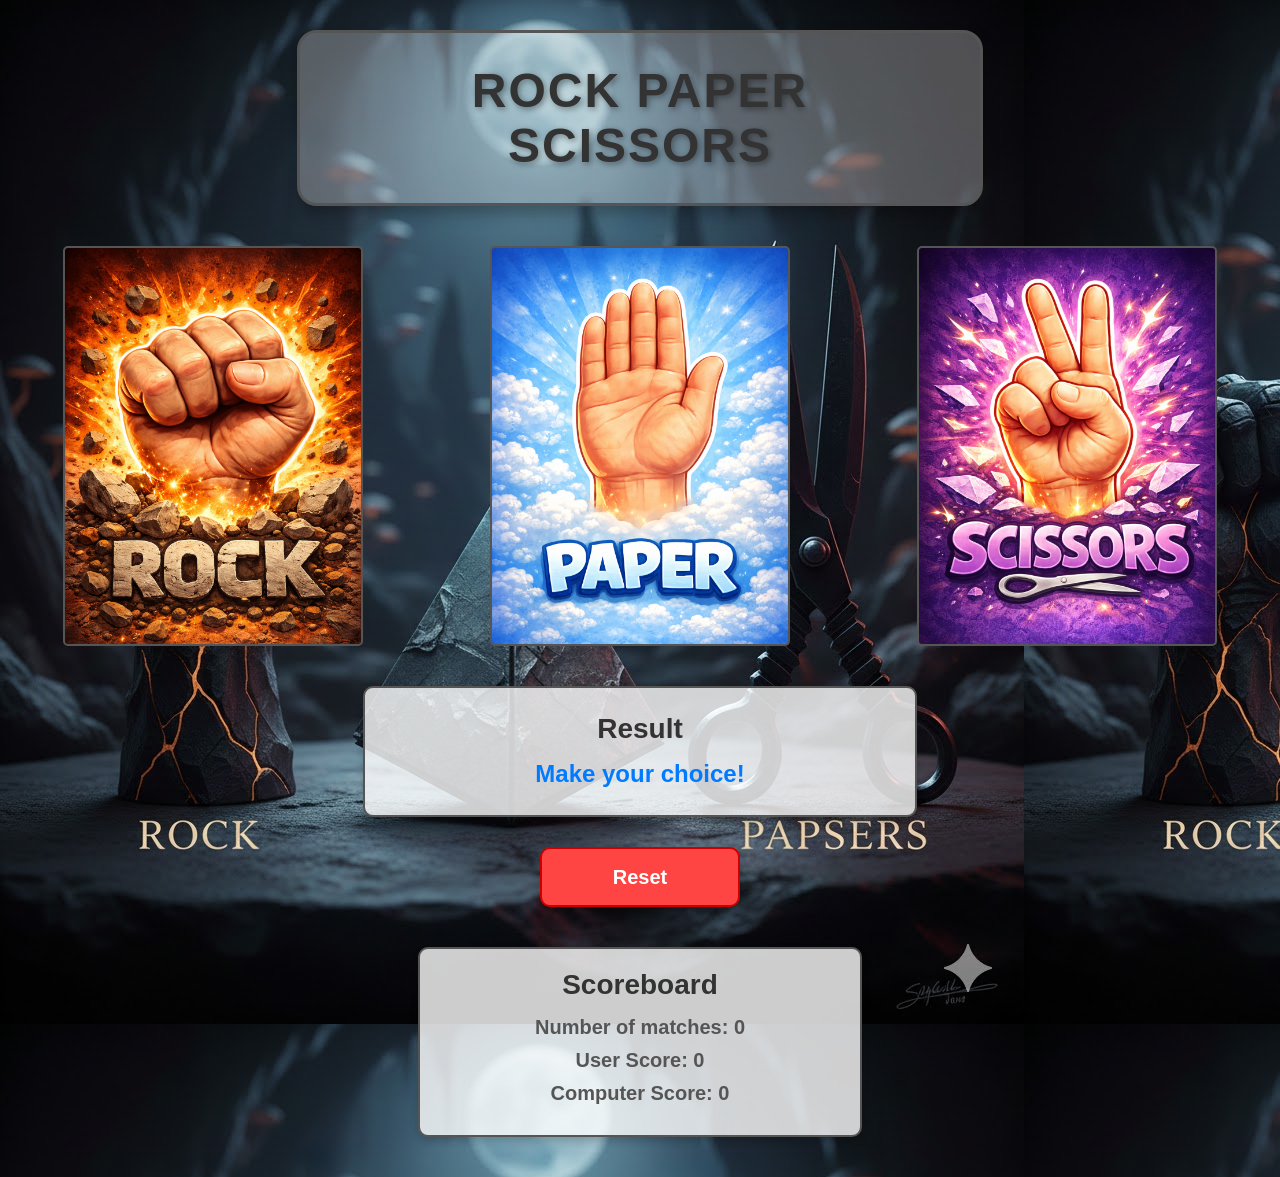
<file: index.html>
<!DOCTYPE html>
<html lang="en">
<head>
    <meta charset="UTF-8">
    <meta name="viewport" content="width=device-width, initial-scale=1.0">
    <title>Rock paper scissors</title>
    <link rel="stylesheet" href="style.css">
    <link rel="icon" type="image/png" href="favicon.png">
</head>
<body>
    <h1>Rock paper scissors</h1>
       <div class="choice">
            <button id="rock"></button>
            <button id="paper"></button>
            <button id="scissors"></button>
        </div>

         <div class="result">
            <h2>Result</h2>
            <p id="result-text">Make your choice!</p>
        </div>

        <div class="reset">
            <button id="reset">Reset</button>
        </div>
        <div class="scoreboard">
            <h2>Scoreboard</h2>
            <p id="noofmatches">Number of matches: 0</p>
            <p id="user-score">User Score: 0</p>
            <p id="computer-score">Computer Score: 0</p>
        </div>
       
    </div>
    <script src="script.js"></script>

</body>
</html>
</file>
<file: style.css>
*{
    margin: 0;
    padding: 0;
}

body{
    font-family: Arial, sans-serif;
    background-color: #f0f0f0;       
    background-image: url(bgpic.png); 
    background-size: auto;
}

h1{
    text-align: center;
    margin: 30px auto;
    padding: 30px 40px;
    background-color: rgba(240, 240, 240, 0.30);
    background-size: 180px;
    background-position: center;
    background-repeat: no-repeat;
    color: #333;
    font-size: 48px;
    font-weight: bold;
    border: 3px solid #555;
    border-radius: 20px;
    width: 600px;
    box-shadow: 0 8px 16px rgba(0, 0, 0, 0.3);
    text-shadow: 2px 2px 6px rgba(0, 0, 0, 0.4);
    letter-spacing: 2px;
    text-transform: uppercase;
    
   }


.choice{
    display: flex;
    justify-content: space-around;
    text-align: center;
    margin-top: 30px;
}
#rock{
    width: 300px;
    height: 400px;
    display: flex;
    display: inline;
    margin: 10px auto;
    padding: 10px 20px;
    font-size: 16px;
    cursor: pointer;
    border: none;
    border-radius: 5px;
    background-image: url(caht\ rock.png) ; 
    background-color: #333;
    color: white;
    background-size: cover;
    border: 2px solid #555;


}
#paper{
    width: 300px;
    height: 400px;
    display: flex;
    display: inline;
    margin: 10px auto;
    padding: 10px 20px;
    font-size: 16px;
    cursor: pointer;
    border: none;
    border-radius: 5px;
    background-image: url(chat\ paper.png) ; 
    color: white;
    background-size: cover;
    border: 2px solid #555;

}
#scissors{
    width: 300px;
    height: 400px;
    display: flex;
    display: inline;
    margin: 10px auto;
    padding: 10px 20px;
    font-size: 16px;
    cursor: pointer;
    border: none;
    border-radius: 5px;
    background-image: url(chat\ scissors.png) ;
    background-size: cover;
    color: white;
    border: 2px solid #555;
    background-size: cover;
}

#rock:hover, #paper:hover, #scissors:hover{
    transform: scale(1.05);
    transition: transform 0.2s;
    box-shadow: 0 6px 12px rgba(3, 3, 3, 0.9);
    

}

.scoreboard{
    background-color: rgba(255, 255, 255, 0.8);
    width: 400px;
    margin: 40px auto;
    padding: 20px;
    border-radius: 10px;
    border: 2px solid #555;
    box-shadow: 0 4px 8px rgba(0, 0, 0, 0.2);
}

.scoreboard h2{
    text-align: center;
    color: #333;
    margin-bottom: 15px;
    font-size: 28px;
}

.scoreboard p{
    text-align: center;
    font-size: 20px;
    color: #555;
    margin: 10px 0;
    font-weight: bold;
}

.reset{
    text-align: center;
    margin: 30px auto;
}

#reset{
    width: 200px;
    height: 60px;
    font-size: 20px;
    font-weight: bold;
    cursor: pointer;
    border: none;
    border-radius: 10px;
    background-color: #ff4444;
    color: white;
    border: 2px solid #cc0000;
    box-shadow: 0 4px 8px rgba(0, 0, 0, 0.2);
    transition: all 0.3s;
}

#reset:hover{
    background-color: #cc0000;
    transform: scale(1.1);
    box-shadow: 0 6px 12px rgba(0, 0, 0, 0.3);
}

.result{
    background-color: rgba(255, 255, 255, 0.8);
    width: 500px;
    margin: 30px auto;
    padding: 25px;
    border-radius: 10px;
    border: 2px solid #555;
    box-shadow: 0 4px 8px rgba(0, 0, 0, 0.2);
}

.result h2{
    text-align: center;
    color: #333;
    margin-bottom: 15px;
    font-size: 28px;
}

#result-text{
    text-align: center;
    font-size: 24px;
    color: #007bff;
    font-weight: bold;
    min-height: 30px;
}

/* Win animation */
@keyframes win-pop {
    0% { transform: scale(1); box-shadow: 0 4px 8px rgba(0,0,0,0.2); border-color: #555; }
    40% { transform: scale(1.05); box-shadow: 0 10px 20px rgba(0, 200, 83, 0.5); border-color: #2ecc71; }
    100% { transform: scale(1); box-shadow: 0 6px 12px rgba(0,0,0,0.25); border-color: #555; }
}

.result.win-animate {
    animation: win-pop 700ms ease-out;
}

.result.win-animate #result-text {
    color: #2ecc71;
}
</file>
<file: stonepprscissors.css>
*{
    margin: 0;
    padding: 0;
}

body{
    font-family: Arial, sans-serif;
    background-color: #f0f0f0;       
    background-image: url(bgpic.png); 
    background-size: auto;
}

h1{
    text-align: center;
    margin: 30px auto;
    padding: 30px 40px;
    background-color: rgba(240, 240, 240, 0.30);
    background-size: 180px;
    background-position: center;
    background-repeat: no-repeat;
    color: #333;
    font-size: 48px;
    font-weight: bold;
    border: 3px solid #555;
    border-radius: 20px;
    width: 600px;
    box-shadow: 0 8px 16px rgba(0, 0, 0, 0.3);
    text-shadow: 2px 2px 6px rgba(0, 0, 0, 0.4);
    letter-spacing: 2px;
    text-transform: uppercase;
    
   }


.choice{
    display: flex;
    justify-content: space-around;
    text-align: center;
    margin-top: 30px;
}
#rock{
    width: 300px;
    height: 400px;
    display: flex;
    display: inline;
    margin: 10px auto;
    padding: 10px 20px;
    font-size: 16px;
    cursor: pointer;
    border: none;
    border-radius: 5px;
    background-image: url(caht\ rock.png) ; 
    background-color: #333;
    color: white;
    background-size: cover;
    border: 2px solid #555;


}
#paper{
    width: 300px;
    height: 400px;
    display: flex;
    display: inline;
    margin: 10px auto;
    padding: 10px 20px;
    font-size: 16px;
    cursor: pointer;
    border: none;
    border-radius: 5px;
    background-image: url(chat\ paper.png) ; 
    color: white;
    background-size: cover;
    border: 2px solid #555;

}
#scissors{
    width: 300px;
    height: 400px;
    display: flex;
    display: inline;
    margin: 10px auto;
    padding: 10px 20px;
    font-size: 16px;
    cursor: pointer;
    border: none;
    border-radius: 5px;
    background-image: url(chat\ scissors.png) ;
    background-size: cover;
    color: white;
    border: 2px solid #555;
    background-size: cover;
}

#rock:hover, #paper:hover, #scissors:hover{
    transform: scale(1.05);
    transition: transform 0.2s;
    box-shadow: 0 6px 12px rgba(3, 3, 3, 0.9);
    

}

.scoreboard{
    background-color: rgba(255, 255, 255, 0.8);
    width: 400px;
    margin: 40px auto;
    padding: 20px;
    border-radius: 10px;
    border: 2px solid #555;
    box-shadow: 0 4px 8px rgba(0, 0, 0, 0.2);
}

.scoreboard h2{
    text-align: center;
    color: #333;
    margin-bottom: 15px;
    font-size: 28px;
}

.scoreboard p{
    text-align: center;
    font-size: 20px;
    color: #555;
    margin: 10px 0;
    font-weight: bold;
}

.reset{
    text-align: center;
    margin: 30px auto;
}

#reset{
    width: 200px;
    height: 60px;
    font-size: 20px;
    font-weight: bold;
    cursor: pointer;
    border: none;
    border-radius: 10px;
    background-color: #ff4444;
    color: white;
    border: 2px solid #cc0000;
    box-shadow: 0 4px 8px rgba(0, 0, 0, 0.2);
    transition: all 0.3s;
}

#reset:hover{
    background-color: #cc0000;
    transform: scale(1.1);
    box-shadow: 0 6px 12px rgba(0, 0, 0, 0.3);
}

.result{
    background-color: rgba(255, 255, 255, 0.8);
    width: 500px;
    margin: 30px auto;
    padding: 25px;
    border-radius: 10px;
    border: 2px solid #555;
    box-shadow: 0 4px 8px rgba(0, 0, 0, 0.2);
}

.result h2{
    text-align: center;
    color: #333;
    margin-bottom: 15px;
    font-size: 28px;
}

#result-text{
    text-align: center;
    font-size: 24px;
    color: #007bff;
    font-weight: bold;
    min-height: 30px;
}

/* Win animation */
@keyframes win-pop {
    0% { transform: scale(1); box-shadow: 0 4px 8px rgba(0,0,0,0.2); border-color: #555; }
    40% { transform: scale(1.05); box-shadow: 0 10px 20px rgba(0, 200, 83, 0.5); border-color: #2ecc71; }
    100% { transform: scale(1); box-shadow: 0 6px 12px rgba(0,0,0,0.25); border-color: #555; }
}

.result.win-animate {
    animation: win-pop 700ms ease-out;
}

.result.win-animate #result-text {
    color: #2ecc71;
}
</file>
